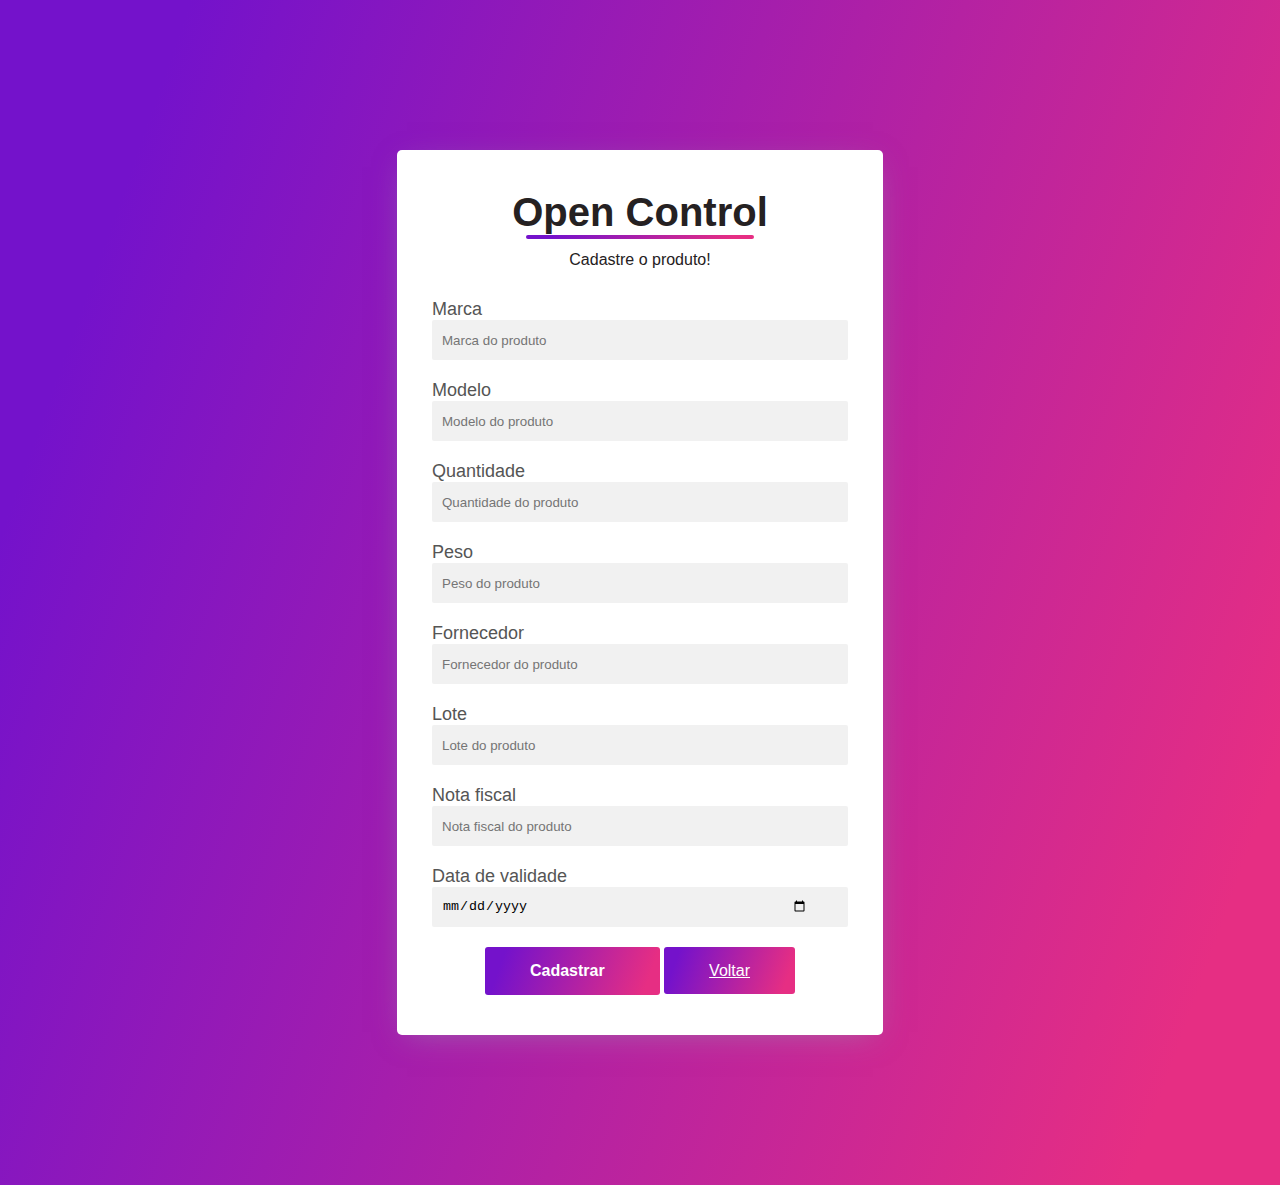
<file: produto-novo.html>
<html lang="pt-br">

<head>
<title>OpenControl</title> 
<link rel="icon" type="imagem/png" href="open.png" />
<meta charset="utf-8">
<link href="a.css" rel="stylesheet">
</head>

<main>
  <section class="container">
    <!-- login -->
    <div class="login">
        
     
        <strong>Open Control</strong>
        <div class="color">
        </div>

        <div class="l">
            <span>Cadastre o produto!</span>
        </div>
      

      <form action="produto-novo.php" method="post">
        <fieldset>

          <div class="form">
            <div class="form-row">
              <label class="form-label" for="input" >Marca</label>
              <input type="text" class="form-text" placeholder="Marca do produto" name="marca" required>
            </div>

       
              <div class="form-row">
                <label class="form-label" for="input" >Modelo</label>
                <input type="text" class="form-text" placeholder="Modelo do produto" name="modelo" required>
              </div>

           
                <div class="form-row">
                  <label class="form-label" for="input" >Quantidade</label>
                  <input type="number" class="form-text" placeholder="Quantidade do produto" name="qntd" required>
                </div>

               
                  <div class="form-row">
                    <label class="form-label" for="input" >Peso</label>
                    <input type="text" class="form-text" placeholder="Peso do produto" name="peso" required>
                  </div>

                 
                    <div class="form-row">
                      <label class="form-label" for="input" >Fornecedor</label>
                      <input type="text" class="form-text" placeholder="Fornecedor do produto" name="fornecedor" required>
                    </div>

                    <div class="form-row">
                      <label class="form-label" for="input" >Lote</label>
                      <input type="text" class="form-text" placeholder="Lote do produto" name="lote" required>
                    </div>

                    <div class="form-row">
                      <label class="form-label" for="input" >Nota fiscal</label>
                      <input type="text" class="form-text" placeholder="Nota fiscal do produto" name="nota_fiscal" required>
                    </div>

                    <div class="form-row">
                      <label class="form-label" for="input" >Data de validade</label>
                      <input type="date" class="form-text" name="data_validade" required>
                    </div>
                    
              <button class="btn btn-login">Cadastrar <i class="fas fa-arrow-right"></i></button>
              <a href="index.html" class="btn btn-login">Voltar</a>

          </div>
        </fieldset>
      </form>
    </div>
    </div>
  </section>
</main>
</div>
</html>
</file>
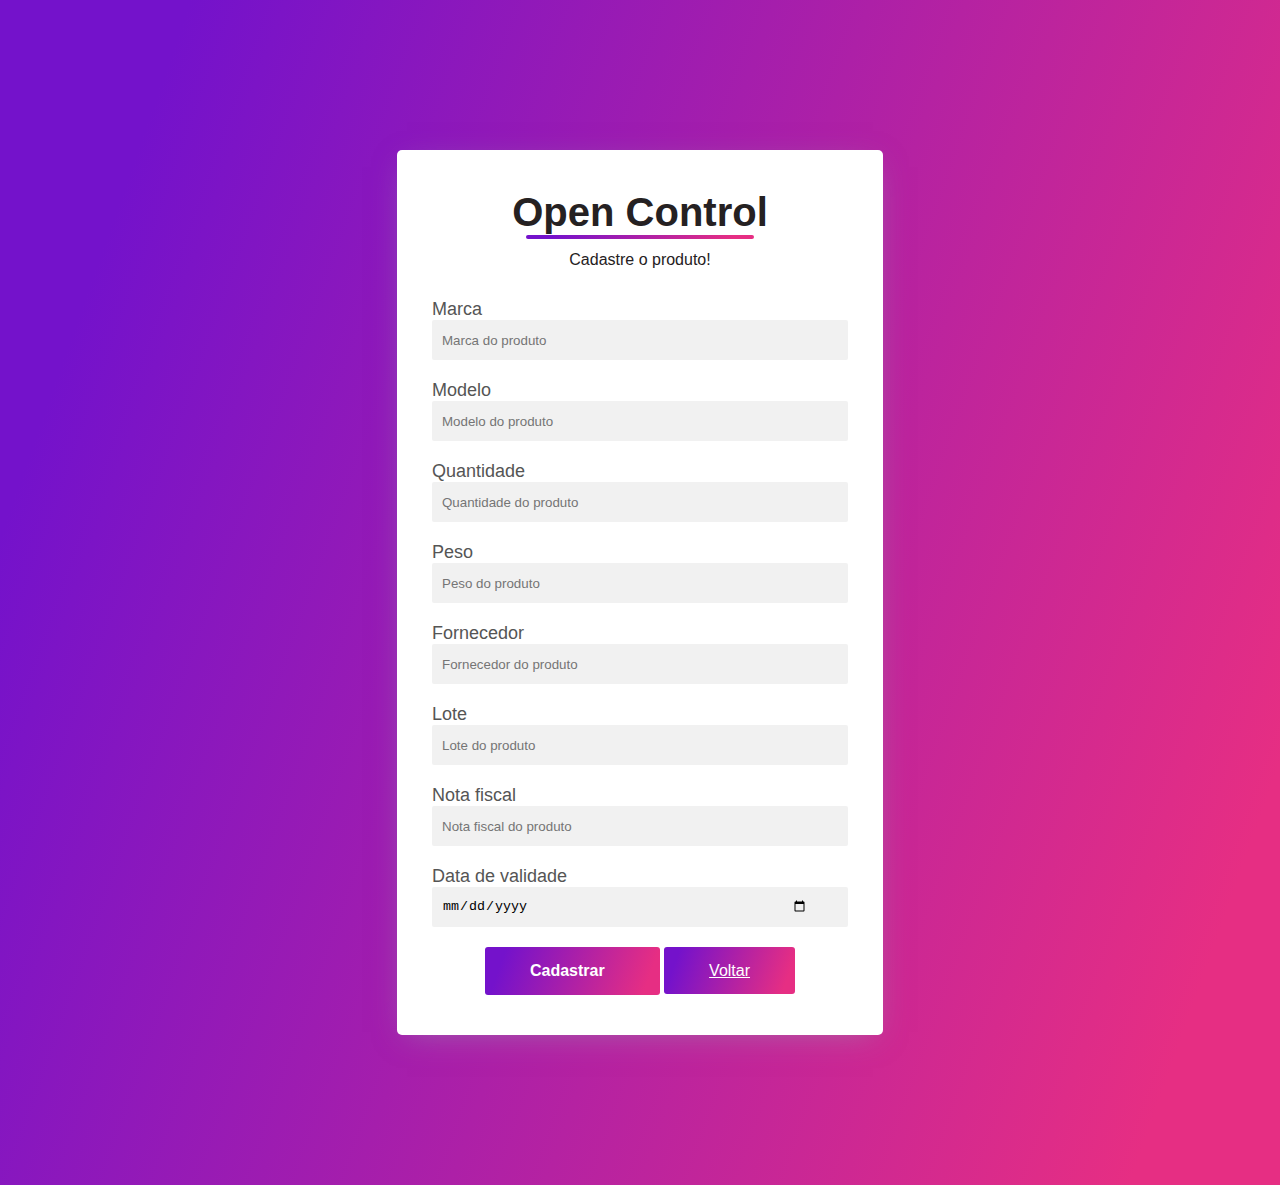
<file: produto-novo2.html>
<html lang="pt-br">

<head>
<title>OpenControl</title> 
<link rel="icon" type="imagem/png" href="open.png" />
<meta charset="utf-8">
<link href="a.css" rel="stylesheet">
</head>

<main>
  <section class="container">
    <!-- login -->
    <div class="login">
        
     
        <strong>Open Control</strong>
        <div class="color">
        </div>

        <div class="l">
            <span>Cadastre o produto!</span>
        </div>
      

      <form action="produto-novo.php" method="post">
        <fieldset>

          <div class="form">
            <div class="form-row">
              <label class="form-label" for="input" >Marca</label>
              <input type="text" class="form-text" placeholder="Marca do produto" name="marca" required>
            </div>

       
              <div class="form-row">
                <label class="form-label" for="input" >Modelo</label>
                <input type="text" class="form-text" placeholder="Modelo do produto" name="modelo" required>
              </div>

           
                <div class="form-row">
                  <label class="form-label" for="input" >Quantidade</label>
                  <input type="number" class="form-text" placeholder="Quantidade do produto" name="qntd" required>
                </div>

               
                  <div class="form-row">
                    <label class="form-label" for="input" >Peso</label>
                    <input type="text" class="form-text" placeholder="Peso do produto" name="peso" required>
                  </div>

                 
                    <div class="form-row">
                      <label class="form-label" for="input" >Fornecedor</label>
                      <input type="text" class="form-text" placeholder="Fornecedor do produto" name="fornecedor" required>
                    </div>

                    <div class="form-row">
                      <label class="form-label" for="input" >Lote</label>
                      <input type="text" class="form-text" placeholder="Lote do produto" name="lote" required>
                    </div>

                    <div class="form-row">
                      <label class="form-label" for="input" >Nota fiscal</label>
                      <input type="text" class="form-text" placeholder="Nota fiscal do produto" name="nota_fiscal" required>
                    </div>

                    <div class="form-row">
                      <label class="form-label" for="input" >Data de validade</label>
                      <input type="date" class="form-text" name="data_validade" required>
                    </div>
                    
              <button class="btn btn-login">Cadastrar <i class="fas fa-arrow-right"></i></button>
              <a href="produtos.php" class="btn btn-login">Voltar</a>

          </div>
        </fieldset>
      </form>
    </div>
    </div>
  </section>
</main>
</div>
</html>
</file>
<file: a.css>
@charset "UTF-8";
* {
  box-sizing: border-box;
}

.oi{
  color: linear-gradient(109.6deg, #7412cb 11.2%, #e62e83 91.2%);
}
.color{
  background: linear-gradient(109.6deg, #7412cb 11.2%, #e62e83 91.2%);
  width: 50%;
  height: 4px;
  justify-content: center;
  margin-left: 25%;
  border-radius: 25px;
}

.l{
  margin-top: 12px;
}


body {
  background: linear-gradient(109.6deg, #7412cb 11.2%, #e62e83 91.2%);
  font-family: "Rubik", sans-serif;
  margin: 0;
  padding: 100px;
}

form,
fieldset {
  border: 0;
  padding: 0;
  margin: 0;
}

.container {
    
  align-items: center;
  display: flex;
  justify-content: center;
  margin: 50px auto;
  width: 100%;

}


.btn {
  align-items: center;
  background: linear-gradient(109.6deg, #7412cb 11.2%, #e62e83 91.2%);
  border-radius: 3px;
  border: 0;
  color: #fff;
  cursor: pointer;
  font-size: 16px;
  padding: 15px 45px;
  transition: 0.2s;
}
.btn:hover {
  transform: translateY(-2px);
} 
.btn .fas.fa-arrow-right {
  color: #fff;
  font-size: 12px;
  line-height: 12px;
  margin: 0 0 0 10px;
}

.register,
.login {
  border-radius: 5px;
  box-shadow: 0 7px 30px -10px rgba(150, 170, 180, 0.5);
  padding: 40px 15px;
  text-align: center;
  width: 45%;
  
}
.register .fas,
.login .fas {
  font-size: 35px;
  margin-bottom: 5px;
  
}
.register strong,
.login strong {
  color: #252122;
  display: block;
  font-size: 40px;
}
.register span,
.login span {
  color: #252122;
}
.register .create-account,
.login .create-account {
  border-top: 1px solid #e2e2e2;
  display: flex;
  justify-content: center;
  margin-top: 30px;
  padding-top: 30px;
  
}
.register .create-account strong,
.login .create-account strong {
  font-size: 16px;
  margin-left: 5px;
  text-decoration: underline;
}

.register,
.login {
  background: #fff;
}
.register .form,
.login .form {
  margin-top: 30px;
  padding: 0 20px;
}
.register .form .form-row,
.login .form .form-row {
  position: relative;
  text-align: left;
}
.register .form .form-row .fas,
.login .form .form-row .fas {
  font-size: 15px;
  position: absolute;
  right: 10px;
  top: 30px;
}
.register .form .form-row.bottom,
.login .form .form-row.bottom {
  display: flex;
  justify-content: space-between;
}
.register .form .form-row.bottom .forgot,
.login .form .form-row.bottom .forgot {
  color: #4d61fc;
}
.register .form .form-row.button-login,
.login .form .form-row.button-login {
  margin-top: 50px;
}
.register .form .form-row.button-login .fas,
.login .form .form-row.button-login .fas {
  position: static;
}
.register .form .form-row .form-check input[type=checkbox] + label,
.login .form .form-row .form-check input[type=checkbox] + label {
  color: #555;
  cursor: pointer;
  display: block;
}
.register .form .form-row .form-check input[type=checkbox],
.login .form .form-row .form-check input[type=checkbox] {
  display: none;
}
.register .form .form-row .form-check input[type=checkbox] + label:before,
.login .form .form-row .form-check input[type=checkbox] + label:before {
  border-radius: 3px;
  border: 1px solid #e2e2e2;
  color: transparent;
  content: "✔";
  display: inline-block;
  height: 15px;
  margin-right: 5px;
  transition: 0.2s;
  vertical-align: bottom;
  width: 15px;
  line-height: 16px;
  font-size: 12px;
  text-align: center;
}
.register .form .form-row .form-check input[type=checkbox] + label:active:before,
.login .form .form-row .form-check input[type=checkbox] + label:active:before {
  transform: scale(1.1);
}
.register .form .form-row .form-check input[type=checkbox]:checked + label:before,
.login .form .form-row .form-check input[type=checkbox]:checked + label:before {
  background-color: #4d61fc;
  border-color: #4d61fc;
  color: #fff;
}
.register .form .form-label,   
.login .form .form-label {
  color: #555;
  font-size: 18px;
}
.register .form-password,
.register .form-text,
.login .form-password,
.login .form-text {
  border-radius: 2px;
  border: 0;
  height: 40px;
  margin-bottom: 20px;
  padding: 0 40px 0 10px;
  width: 100%;
  background: #f1f1f1 no-repeat;
  transition: 100ms all linear 0s;
  background-image: linear-gradient(109.6deg, #7412cb 11.2%, #e62e83 91.2%);
  background-size: 0 2px, 100% 1px;
  background-position: 50% 100%, 50% 100%;
  transition: background-size 0.3s cubic-bezier(0.64, 0.09, 0.08, 1);
}
.register .form-password:focus,
.register .form-text:focus,
.login .form-password:focus,
.login .form-text:focus {
  background-size: 100% 2px, 100% 1px;
  outline: none;
}

.register {
  transform: scale(1.01);
  background-image: linear-gradient(109.6deg, #7412cb 11.2%, #e62e83 91.2%);
}
.register .fas,
.register strong {
  color: #fff;
}
.register .form .form-label {
  color: #fff;
}
.register .form .form-row .fas {
  color: #4d61fc;
}
.register .form .form-row .button-login {
  margin-top: 20px;
}
.register .btn-login {
  background: #fff;
  color: #555;
}
.register .btn-login .fas.fa-arrow-right {
  color: #555;
}
.register .btn-login:hover {
  background: #d5d7de;
}
.register .create-account {
  color: #fff;
}
.register .social-media {
  color: #fff;
  font-size: 20px;
  margin-top: 10px;
}
.register .social-media .fab {
  margin: 0 3px;
}

/* Button */

input[type="button"],
input[type="submit"],
input[type="reset"],
button,
.button {
  -webkit-appearance: none;
  display: inline-block;
  text-decoration: none;
  cursor: pointer;
  border: 0;
  border-radius: 5px;
  background: linear-gradient(109.6deg, #7412cb 11.2%, #e62e83 91.2%);
  color: #fff !important;
  font-weight: 700;
  outline: 0;
  font-size: 1.1em;
  padding: 0.65em 1.5em 0.65em 1.5em;
  text-align: center;
  -moz-transition: background-color .25s ease-in-out;
  -webkit-transition: background-color .25s ease-in-out;
  -ms-transition: background-color .25s ease-in-out;
  transition: background-color .25s ease-in-out;
}

  input[type="button"]:hover,
  input[type="submit"]:hover,
  input[type="reset"]:hover,
  button:hover,
  .button:hover {
    background: linear-gradient(109.6deg, #7412cb 11.2%, #e62e83 91.2%);

  }

  input[type="button"]:active,
  input[type="submit"]:active,
  input[type="reset"]:active,
  button:active,
  .button:active {
    background: linear-gradient(109.6deg, #7412cb 11.2%, #e62e83 91.2%);

  }

  input[type="button"].alt,
  input[type="submit"].alt,
  input[type="reset"].alt,
  button.alt,
  .button.alt {
    background: linear-gradient(109.6deg, #7412cb 11.2%, #e62e83 91.2%);
    margin-top: 20px;
  }

    input[type="button"].alt:hover,
    input[type="submit"].alt:hover,
    input[type="reset"].alt:hover,
    button.alt:hover,
    .button.alt:hover {
      background: linear-gradient(109.6deg, #7412cb 11.2%, #e62e83 91.2%);
    }

    input[type="button"].alt:active,
    input[type="submit"].alt:active,
    input[type="reset"].alt:active,
    button.alt:active,
    .button.alt:active {
      background: linear-gradient(109.6deg, #7412cb 11.2%, #e62e83 91.2%);
    }

  input[type="button"].icon:before,
  input[type="submit"].icon:before,
  input[type="reset"].icon:before,
  button.icon:before,
  .button.icon:before {
    opacity: 0.35;
    position: relative;
    top: 0.05em;
    margin-right: 0.75em;
  }

  input[type="button"].large,
  input[type="submit"].large,
  input[type="reset"].large,
  button.large,
  .button.large {
    font-size: 1.5em;
    padding: 0.75em 1.5em 0.75em 1.5em;
  }
</file>
